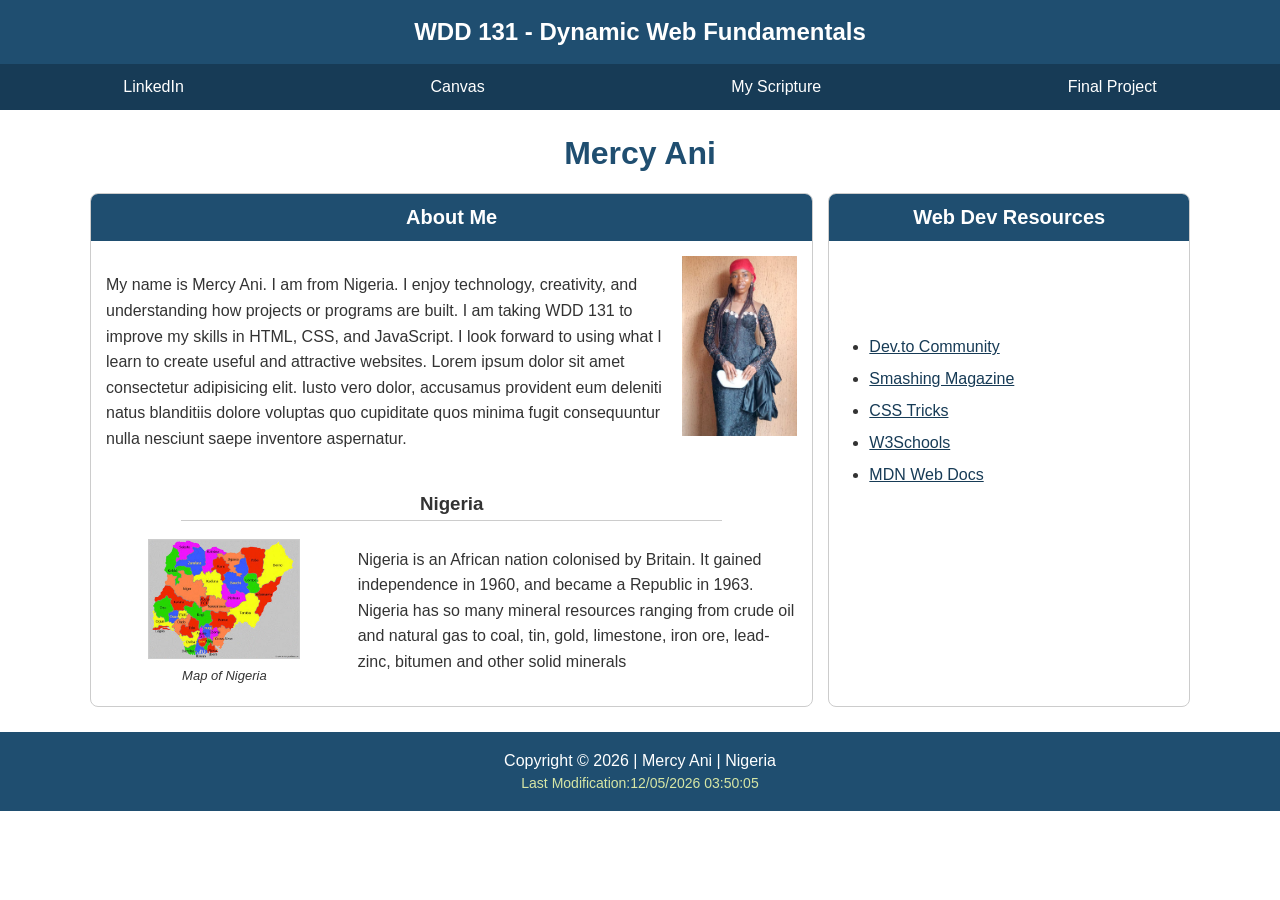
<file: index.html>
<!DOCTYPE html>
<html lang="en">
<head>
    <meta charset="UTF-8">
    <meta name="viewport" content="width=device-width, initial-scale=1.0">
    <title>WDD 131 - Dynamic Web Fundamentals - Mercy Ani</title>
    <meta name="description"
      content="Mercy Ani's WDD 131 - Dynamic Web Fundamentals. Sharing favourite scripture as a friend of Jesus Christ of Latter Days Church">
    <meta name="author" content="Mercy Ani">
    <link rel="stylesheet" href="styles/base.css">
    <script src="scripts/getdates.js" defer></script>
</head>
<body>
    <header>
<span id="course-title">WDD 131 - Dynamic Web Fundamentals</span>
<nav>
<a href="https://www.linkedin.com/" target="_blank" rel="noopener">LinkedIn</a>
<a href="https://byupw.instructure.com/" target="_blank" rel="noopener">Canvas</a>
<a href="https://www.churchofjesuschrist.org/study/scriptures/bofm/1-ne/3?lang=eng&id=p7#p7" target="_blank" rel="noopener">My Scripture</a>
<a href="final-project/">Final Project</a>
</nav>
    </header>
    <body>
<main>
        <h1>Mercy Ani</h1>
        <div class="content">
            <section class="card about">
                <h2>About Me</h2>
                <div class="about-me">
                    <img class="profile" src="images/profile.jpg" alt="Mercy Ani's photo">
                    <p>My name is Mercy Ani. I am from Nigeria. I enjoy technology, creativity, and understanding how projects or programs are built. I am taking WDD 131 to improve my skills in HTML, CSS, and JavaScript. I look forward to using what I learn to create useful and attractive websites.
                        Lorem ipsum dolor sit amet consectetur adipisicing elit. Iusto vero dolor, accusamus provident eum deleniti natus blanditiis dolore voluptas quo cupiditate quos minima fugit consequuntur nulla nesciunt saepe inventore aspernatur.</p>
                </div>

                <h3>Nigeria</h3>
                <div class="country">
                    <figure>
                        <img src="images/nigeria-map.jpg" alt="Map of Nigeria">
                        <figcaption>Map of Nigeria</figcaption>
                    </figure>
                   <p>Nigeria is an African nation colonised by Britain. It gained independence in 1960,
                and became a Republic in 1963. Nigeria has so many mineral resources ranging from
                crude oil and natural gas to coal, tin, gold, limestone, iron ore, lead-zinc,
                bitumen and other solid minerals </p>
                </div>
            </section>

            <section class="card resources">
                <h2>Web Dev Resources</h2>
                <ul>
                    <li><a href="https://dev.to/" target="_blank" rel="noopener">Dev.to Community</a></li>
                    <li><a href="https://www.smashingmagazine.com/" target="_blank" rel="noopener">Smashing Magazine</a></li>
                    <li><a href="https://css-tricks.com/" target="_blank" rel="noopener">CSS Tricks</a></li>
                    <li><a href="https://www.w3schools.com/" target="_blank" rel="noopener">W3Schools</a></li>
                    <li><a href="https://developer.mozilla.org/" target="_blank" rel="noopener">MDN Web Docs</a></li>
                </ul>
            </section>
        </div>
    </main>
    </body>
    <footer>
        <p>Copyright &copy; <span id="currentyear"></span> | Mercy Ani | Nigeria</p>
        <p id="lastModified"></p>
    </footer>
    
</body>
</html>
</file>
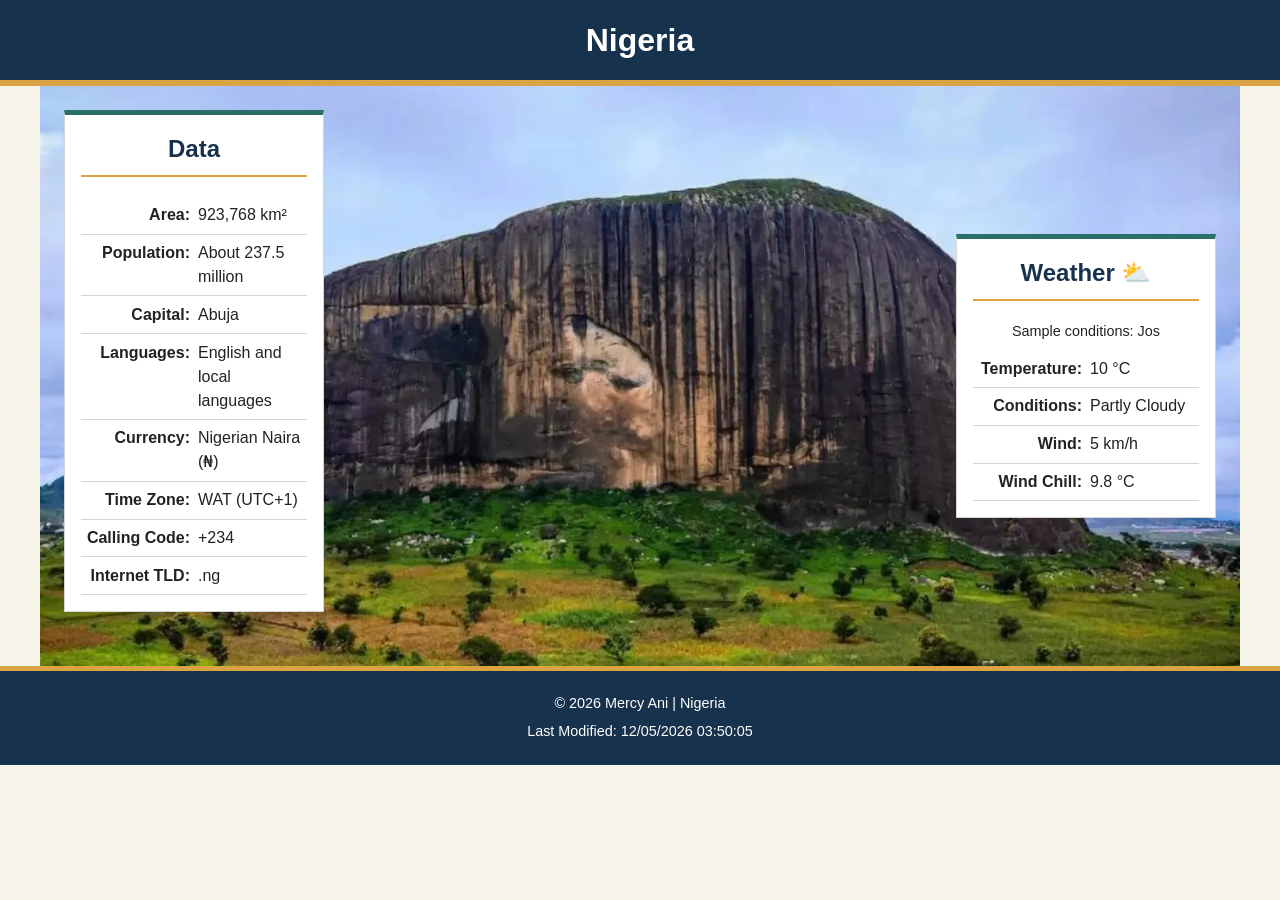
<file: place.html>
<!DOCTYPE html>
<html lang="en">
<head>
    <meta charset="UTF-8">
    <meta name="viewport" content="width=device-width, initial-scale=1.0">
    <title>WDD131 - Country Page</title>
    <meta name="description" content="Discover Nigeria, including its location, population, capital, language, currency, and weather.">
    <meta name="author" content="Mercy Ani">
    <link rel="stylesheet" href="styles/place.css">
    <script src="scripts/place.js" defer></script>
</head>

<body>
    <header>
        <h1>Nigeria</h1>
    </header>

    <main>
        <div class="place-layout">

            <div class="hero">
                <picture>
                    <source
                        srcset="images/nigeria-large.webp"
                        media="(min-width: 1000px)">

                    <source
                        srcset="images/nigeria-medium.webp"
                        media="(min-width: 600px)">

                    <img
                        src="images/nigeria-small.webp"
                        alt="Nigeria"
                        width="500"
                        height="250">
                </picture>
            </div>

            <section class="data">
                <h2>Data</h2>

                <dl>
                    <div>
                        <dt>Area:</dt>
                        <dd>923,768 km²</dd>
                    </div>

                    <div>
                        <dt>Population:</dt>
                        <dd>About 237.5 million</dd>
                    </div>

                    <div>
                        <dt>Capital:</dt>
                        <dd>Abuja</dd>
                    </div>

                    <div>
                        <dt>Languages:</dt>
                        <dd>English and local languages</dd>
                    </div>

                    <div>
                        <dt>Currency:</dt>
                        <dd>Nigerian Naira (₦)</dd>
                    </div>

                    <div>
                        <dt>Time Zone:</dt>
                        <dd>WAT (UTC+1)</dd>
                    </div>

                    <div>
                        <dt>Calling Code:</dt>
                        <dd>+234</dd>
                    </div>

                    <div>
                        <dt>Internet TLD:</dt>
                        <dd>.ng</dd>
                    </div>
                </dl>
            </section>

            <section class="weather">
                <h2>Weather</h2>

                <p class="weather-location">Sample conditions: Jos</p>

                <img
                    class="weather-icon"
                    src="images/weather.svg"
                    alt="Partly cloudy">

                <dl>
                    <div>
                        <dt>Temperature:</dt>
                        <dd>10 °C</dd>
                    </div>

                    <div>
                        <dt>Conditions:</dt>
                        <dd>Partly Cloudy</dd>
                    </div>

                    <div>
                        <dt>Wind:</dt>
                        <dd>5 km/h</dd>
                    </div>

                    <div>
                        <dt>Wind Chill:</dt>
                        <dd id="windchill">N/A</dd>
                    </div>
                </dl>
            </section>

        </div>
    </main>

    <footer>
        <p>&copy; <span id="currentyear"></span> Mercy Ani | Nigeria</p>
        <p>Last Modified: <span id="lastmodified"></span></p>
    </footer>
</body>
</html>
</file>
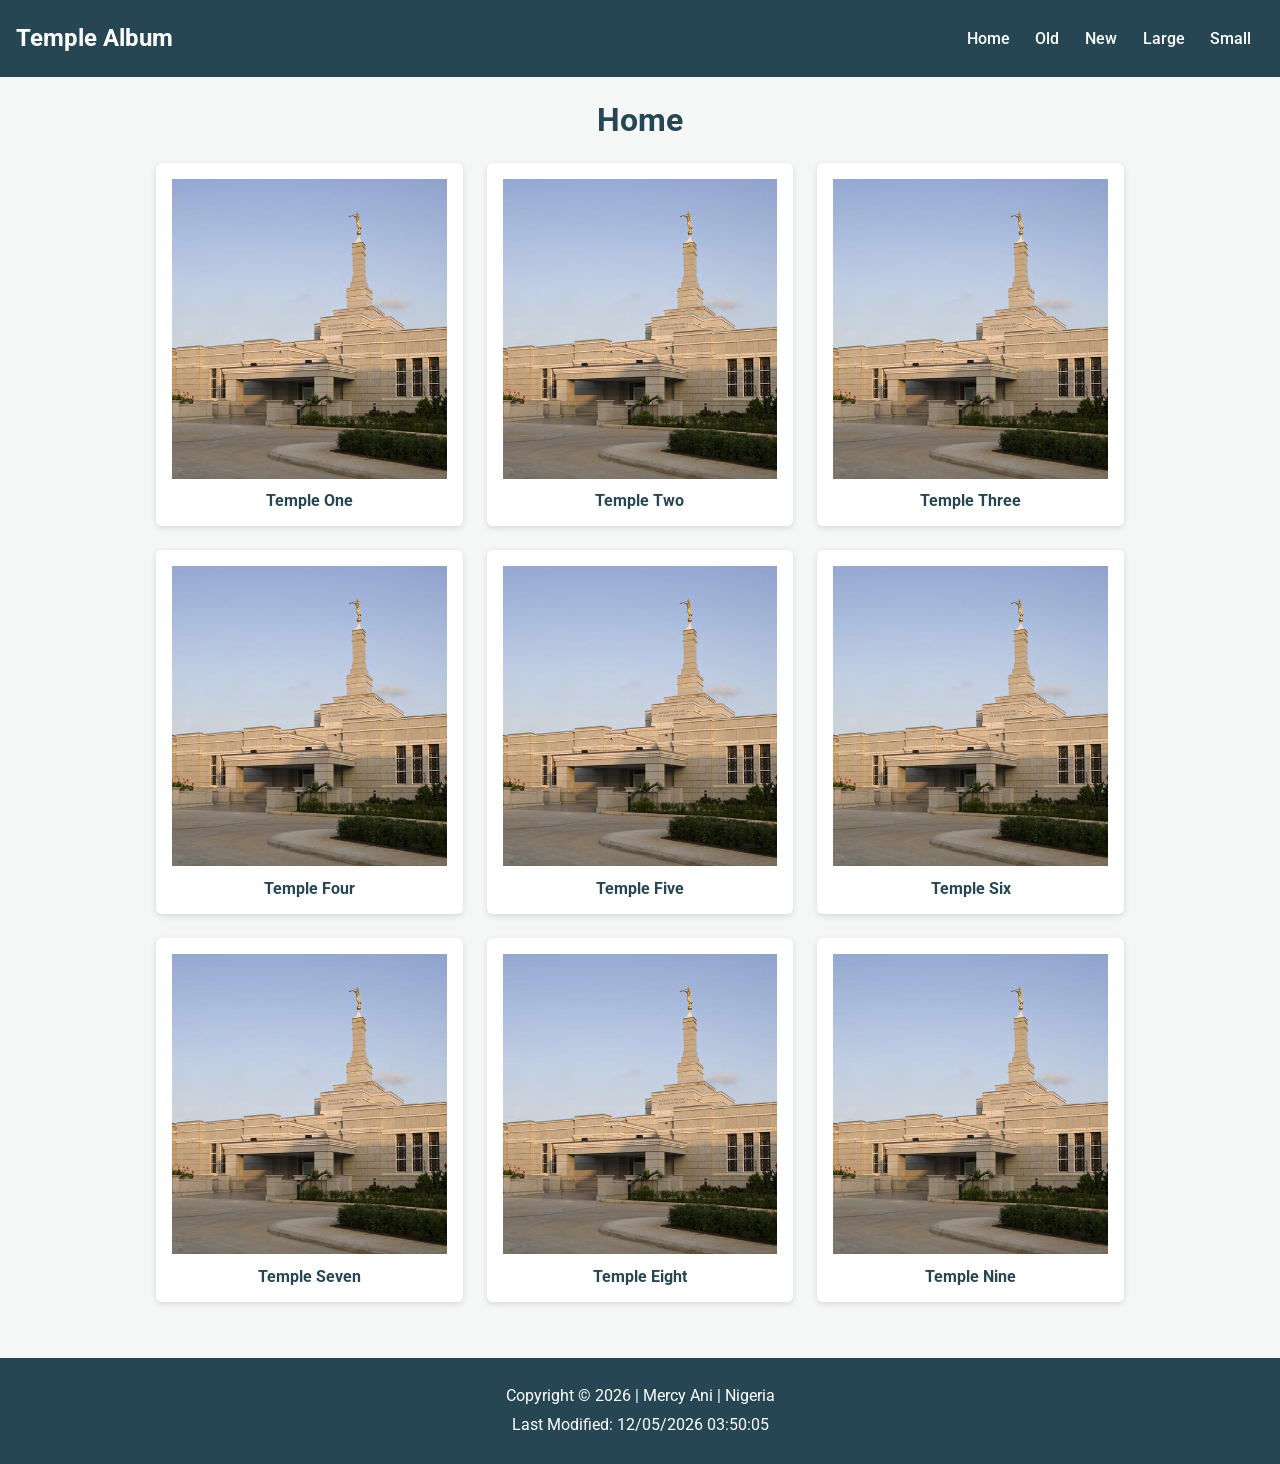
<file: temples.html>
<!DOCTYPE html>
<html lang="en">
<head>
    <meta charset="UTF-8">
    <meta name="viewport" content="width=device-width, initial-scale=1.0">
    <title>WDD 131 -Picture Album</title>
    <meta name="description" content="A collection of beautiful temples of the Church of Jesus Christ of Latter-day Saints.">
    <meta name="author" content="Mercy Ani">
    <link rel="preconnect" href="https://fonts.googleapis.com">
    <link rel="preconnect" href="https://fonts.gstatic.com" crossorigin>
    <link href="https://fonts.googleapis.com/css2?family=Roboto:ital,wght@0,100..900;1,100..900&display=swap" rel="stylesheet">
    <link rel="stylesheet" href="styles/temples.css">
    <link rel="stylesheet" href="styles/temples-large.css">
    <script src="scripts/temples.js" defer></script>
</head>
<body>
 <header>
        <div class="header-content">
            <p class="site-name">Temple Album</p>

            <button id="menu" aria-label="Open navigation menu" aria-expanded="false"></button>

            <nav>
                <ul class="navigation">
                    <li><a href="temples.html" class="active">Home</a></li>
                    <li><a href="#">Old</a></li>
                    <li><a href="#">New</a></li>
                    <li><a href="#">Large</a></li>
                    <li><a href="#">Small</a></li>
                </ul>
            </nav>
        </div>
    </header>

    <main>
        <h1>Home</h1>

        <div class="temple-grid">
            <figure>
                <img src="images/aba-temple.jpg" alt="Aba Nigeria Temple" loading="lazy">
                <figcaption>Temple One</figcaption>
            </figure>

            <figure>
                <img src="images/aba-temple.jpg" alt="Aba Nigeria Temple" loading="lazy">
                <figcaption>Temple Two</figcaption>
            </figure>

           <figure>
                <img src="images/aba-temple.jpg" alt="Aba Nigeria Temple" loading="lazy">
                <figcaption>Temple Three</figcaption>
            </figure>

           <figure>
                <img src="images/aba-temple.jpg" alt="Aba Nigeria Temple" loading="lazy">
                <figcaption>Temple Four</figcaption>
            </figure>

            <figure>
               <img src="images/aba-temple.jpg" alt="Aba Nigeria Temple" loading="lazy">
                <figcaption>Temple Five</figcaption>
            </figure>

            <figure>
                <img src="images/aba-temple.jpg" alt="Aba Nigeria Temple" loading="lazy">
                <figcaption>Temple Six</figcaption>
            </figure>

            <figure>
                <img src="images/aba-temple.jpg" alt="Aba Nigeria Temple" loading="lazy">
                <figcaption>Temple Seven</figcaption>
            </figure>

            <figure>
                <img src="images/aba-temple.jpg" alt="Aba Nigeria Temple" loading="lazy">
                <figcaption>Temple Eight</figcaption>
            </figure>

            <figure>
                <img src="images/aba-temple.jpg" alt="Aba Nigeria Temple" loading="lazy">
                <figcaption>Temple Nine</figcaption>
            </figure>
        </div>
    </main>

    
    <footer>
        <p>Copyright &copy; <span id="currentyear"></span> | Mercy Ani | Nigeria</p>
        <p id="lastModified"></p>
    </footer>
</body>
</html>
</file>
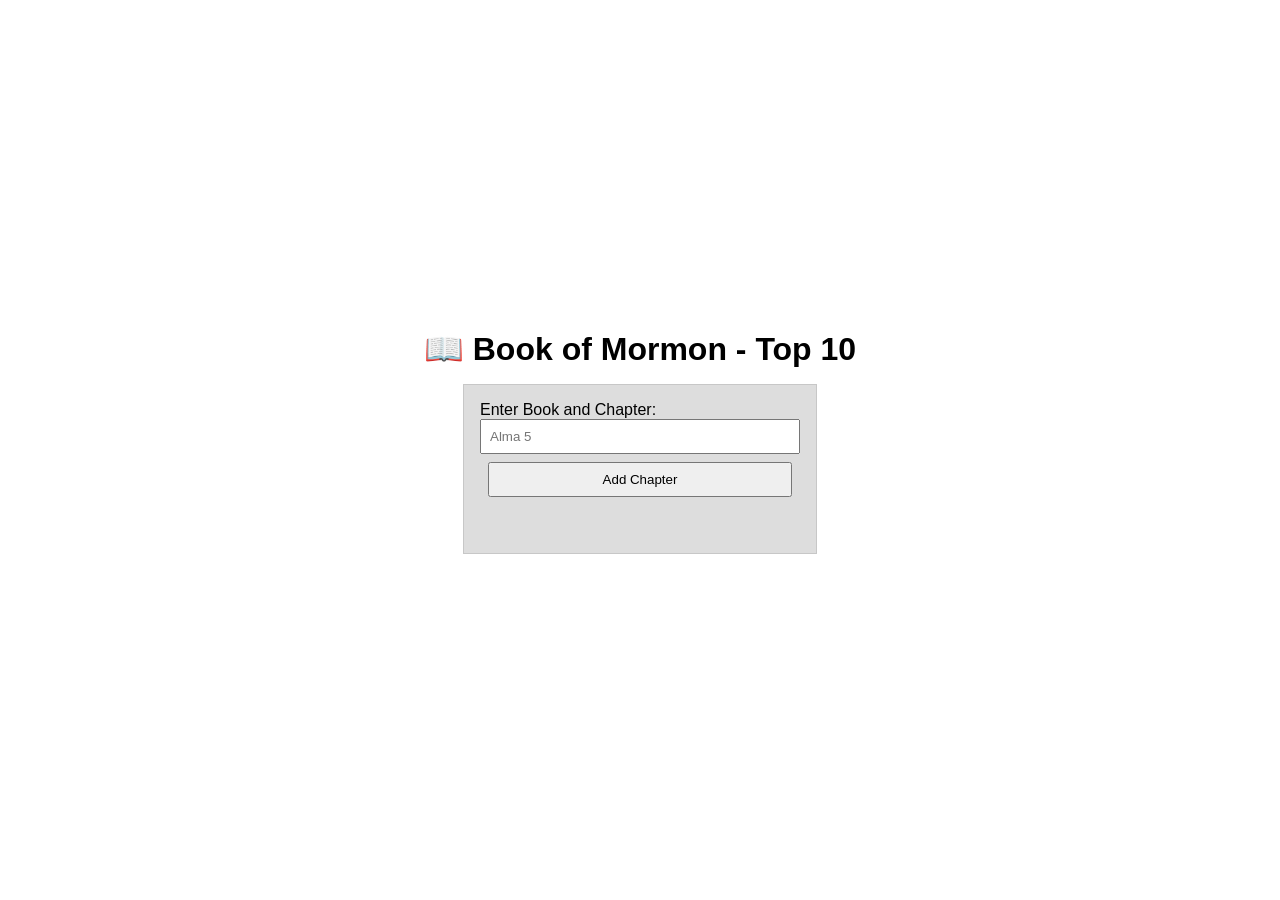
<file: week02/bom.html>
<!DOCTYPE html>
<html lang="en">
<head>
    <meta charset="UTF-8">
    <meta name="viewport" content="width=device-width, initial-scale=1.0">
    <title>Book of Mormon Application</title>
    <meta name="description" content="Manipulation of Dom of the Book of Mormon application learning activity">
    <meta name="author" content="Mercy Ani">
    <link rel="stylesheet" href="styles/bom.css">
    <script src="scripts/bom.js" defer></script>
</head>
<body>
    <h1>📖 Book of Mormon - Top 10</h1>
<main>
	<label for="favchap">Enter Book and Chapter: </label>
	<input type="text" id="favchap" placeholder="Alma 5">
	<button type="submit">Add Chapter</button>
	<ul id="list"></ul>
</main>
</body>
</html>
</file>
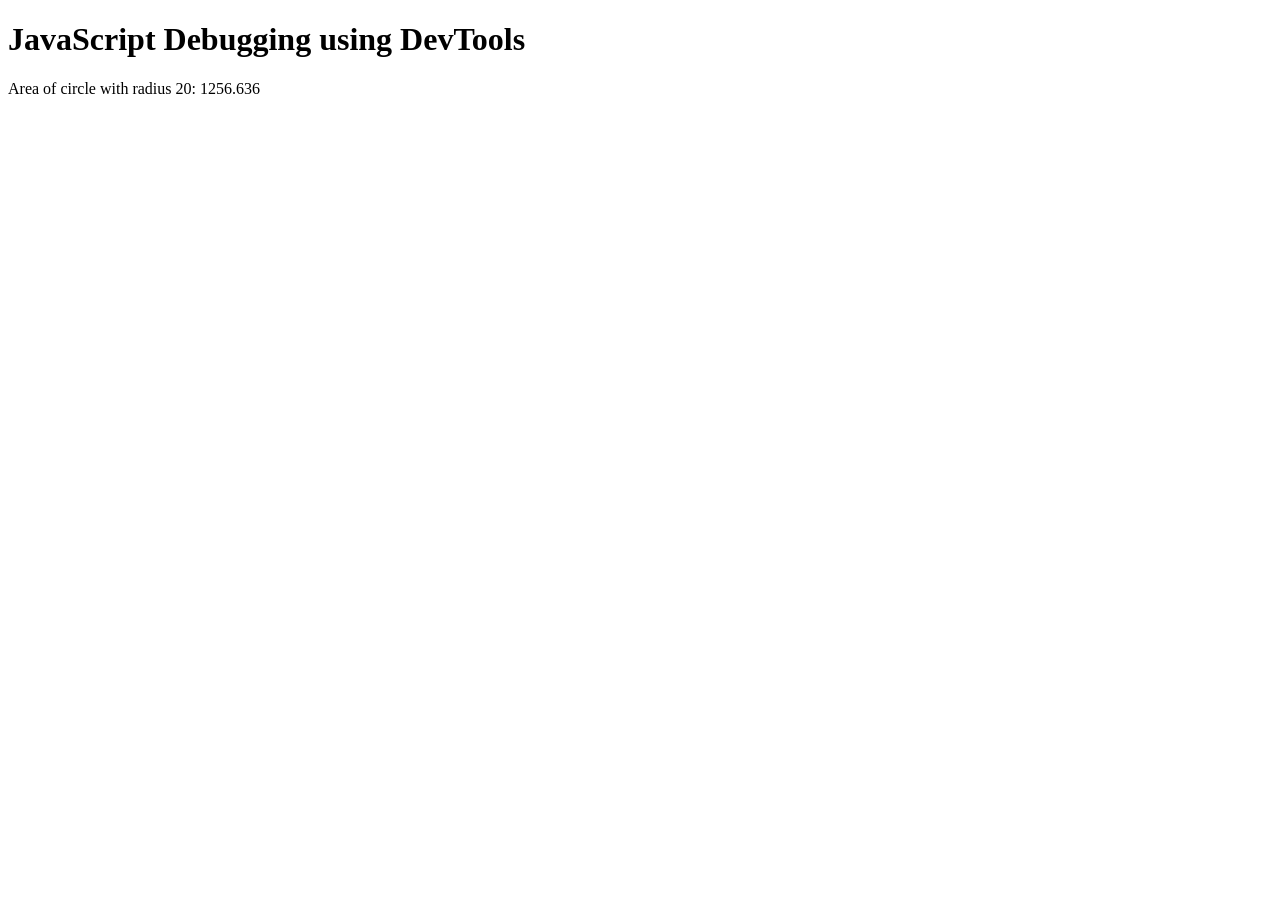
<file: week02/debugging.html>
<!DOCTYPE html>
<html lang="en">
<head>
    <meta charset="UTF-8">
    <meta name="viewport" content="width=device-width, initial-scale=1.0">
    <title>Javascript Debugging</title>
    <meta name="description" content="Finding and fixing JavaScript errors">
    <meta name="author" content="Mercy Ani">
    <script src="scripts/debugging.js" defer></script>
    
</head>
<body>
    <h1>JavaScript Debugging using DevTools</h1>
<p>Area of circle with radius <span id="radius"></span>: <span id="area"></span></p>
</body>
</html>
</file>
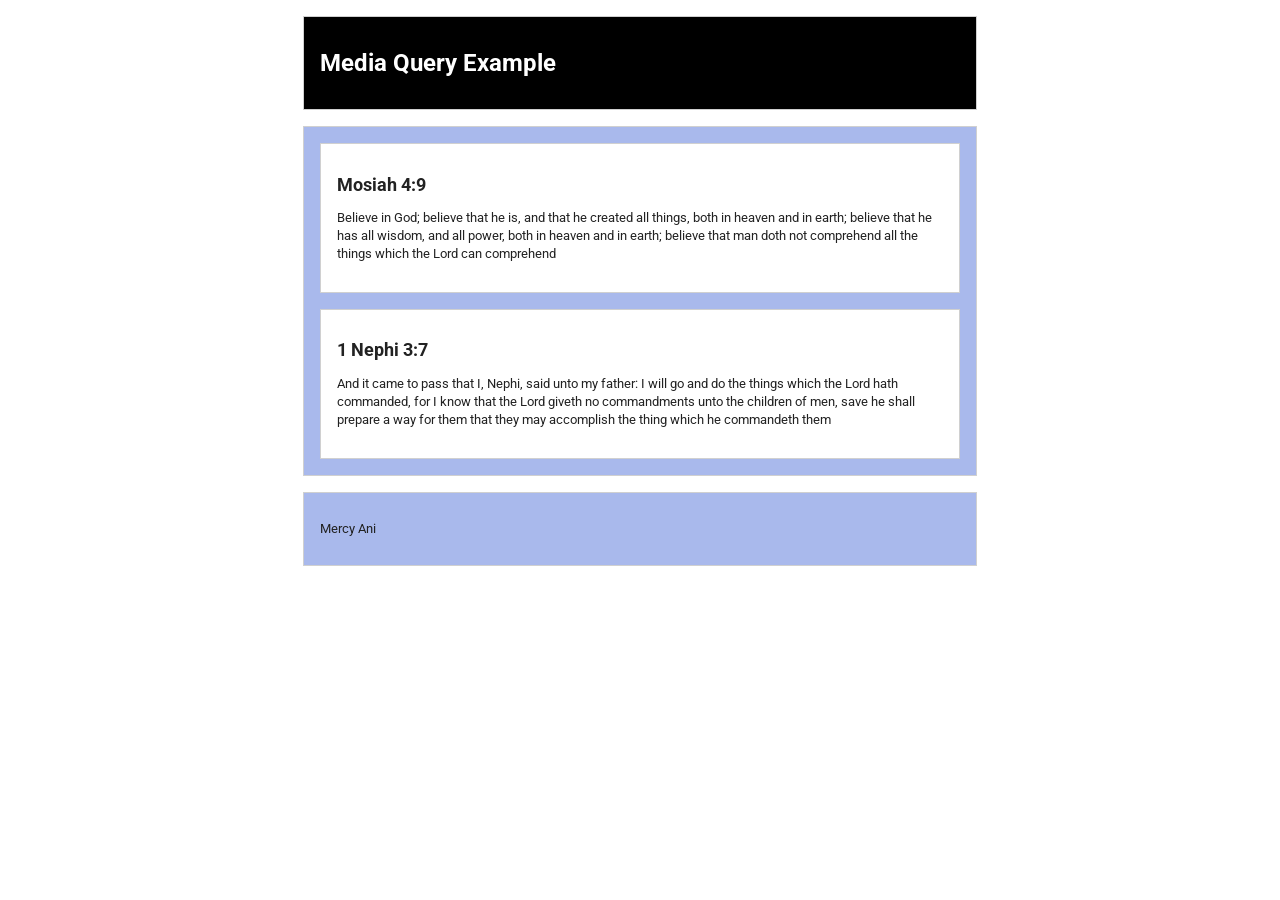
<file: week02/media-query.html>
<!DOCTYPE html>
<html lang="en">
<head>
    <meta charset="UTF-8">
    <meta name="viewport" content="width=device-width, initial-scale=1.0">
    <title>WDD 131 - Media Query Example</title>
    <meta name="description" content="Media Query Learning Activity">
    <meta name="author" content="Mercy Ani">
    <link rel="preconnect" href="https://fonts.googleapis.com">
    <link rel="preconnect" href="https://fonts.gstatic.com" crossorigin>
    <link href="https://fonts.googleapis.com/css2?family=Roboto:ital,wght@0,100..900;1,100..900&display=swap" rel="stylesheet">
    <link rel="stylesheet" href="styles/media-query.css">
    <link rel="stylesheet" href="styles/media-query-large.css">
    <script src="scripts/script.js" defer></script>
</head>
<body>
    <header>
        <h1>Media Query Example</h1>
    </header>
    <main>
        <section>
            <h2>Mosiah 4:9</h2>
            <p>Believe in God; believe that he is, and that he created all things, both in heaven and in earth; believe that he has all wisdom, and all power, both in heaven and in earth; believe that man doth not comprehend all the things which the Lord can comprehend</p>
        </section>
        <section>
            <h2>1 Nephi 3:7</h2>
          <p>And it came to pass that I, Nephi, said unto my father: I will go and do the things which the Lord hath commanded, for I know that the Lord giveth no commandments unto the children of men, save he shall prepare a way for them that they may accomplish the thing which he commandeth them</p>
        </section>
    </main>
    <footer>
        <p> Mercy Ani</p>
    </footer>
</body>
</html>
</file>
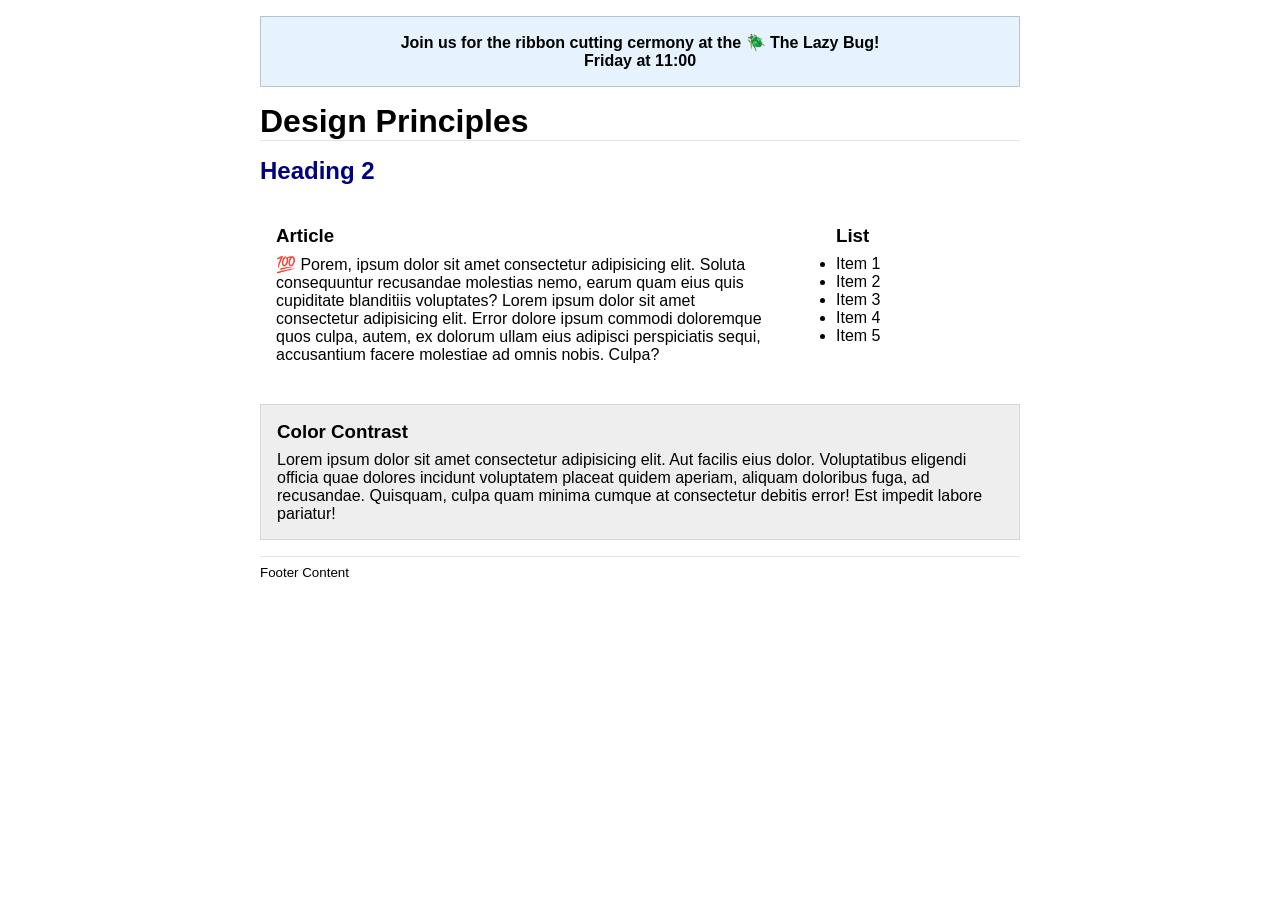
<file: week03/design.html>
<!DOCTYPE html>
<html lang="en">
<head>
    <meta charset="UTF-8">
    <meta name="viewport" content="width=device-width, initial-scale=1.0">
    <title>WDD131 - DESIGN PRINCIPLES</title>
    <meta name="description" content="Design of webpage that aligns with Design principles such as alignment, contrast, visual hierarchy and consistency.">
    <meta name="author" content="Mercy Ani">
    <link rel="stylesheet" href="styles/design.css">
</head>
<body>
    <header>
	<div class="banner">Join us for the ribbon cutting cermony at the 🪲 The Lazy Bug!<br>Friday at 11:00</div>
	<h1>Design Principles</h1>
</header>
<main>
	<h2>Heading 2</h2>
	<section>
		<h3>Article</h3>
		<article>
			<p>💯 Porem, ipsum dolor sit amet consectetur adipisicing elit. Soluta consequuntur recusandae molestias nemo, earum quam eius quis cupiditate blanditiis voluptates? Lorem ipsum dolor sit amet consectetur adipisicing elit. Error dolore ipsum commodi doloremque quos culpa, autem, ex dolorum ullam eius adipisci perspiciatis sequi, accusantium facere molestiae ad omnis nobis. Culpa?</p>
		</article>
	</section>
	<section>
		<h3>List</h3>
		<ul>
			<li>Item 1</li>
			<li>Item 2</li>
			<li>Item 3</li>
			<li>Item 4</li>
			<li>Item 5</li>
		</ul>
	</section>
	<div class="callout">
		<h3>Color Contrast</h3>
		<p>Lorem ipsum dolor sit amet consectetur adipisicing elit. Aut facilis eius dolor. Voluptatibus eligendi officia quae dolores incidunt voluptatem placeat quidem aperiam, aliquam doloribus fuga, ad recusandae. Quisquam, culpa quam minima cumque at consectetur debitis error! Est impedit labore pariatur!</p>
	</div>
</main>
<footer>
	Footer Content
</footer>
</body>
</html>
</file>
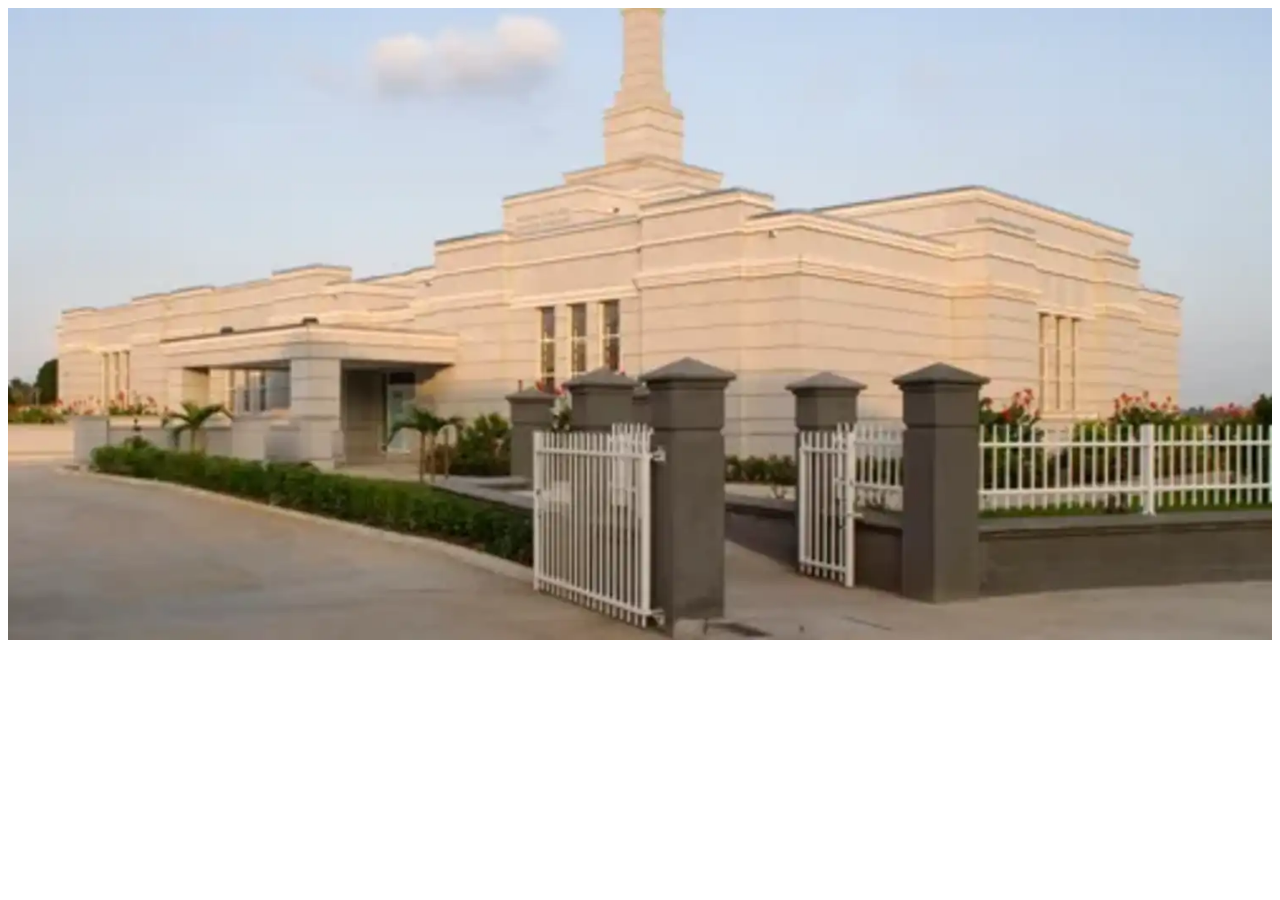
<file: week03/responsive-images.html>
<!DOCTYPE html>
<html lang="en">
<head>
    <meta charset="UTF-8">
    <meta name="viewport" content="width=device-width, initial-scale=1.0">
    <title>Responsive Images</title>
    <meta name="description" content="A webpage demonstrating responsive images using HTML and CSS.">
    <meta name="author" content="Mercy Ani">
    <link rel="stylesheet" href="styles/responsive-images.css">
</head>
<body>
    <main>
        <div class="hero">
  <picture>
    <source srcset="images/hero-large.webp" media="(min-width: 1000px)">
    <source srcset="images/hero-medium.webp" media="(min-width: 500px)">
    <img src="images/hero-small.webp" alt="Aba-Nigeria-Temple" width="500" height="250">
  </picture>
</div>
    </main>
</body>
</html>
</file>
<file: styles/base.css>
body {
    font-family: "Roboto", Arial, sans-serif;
    margin: 0;
    color: #333333;
    background-color: #ffffff;
}

header {
    background-color: #1f4e70;
    color: white;
}

#course-title {
    display: block;
    padding: 18px;
    text-align: center;
    font-size: 24px;
    font-weight: bold;
}

nav {
    display: flex;
    justify-content: space-around;
    background-color: #173b56;
}

nav a {
    color: white;
    padding: 14px;
    text-decoration: none;
}

nav a:hover {
    color: #ffffff;
    background-color: #347da5;
    text-decoration: underline;
}

main {
    max-width: 1100px;
    margin: 25px auto;
    padding: 0 15px;
}

h1 {
    color: #1f4e70;
    text-align: center;
}

.content {
    display: grid;
    grid-template-columns: 2fr 1fr;
    gap: 15px;
}

.card {
    border: 1px solid #cccccc;
    border-radius: 8px;
    overflow: hidden;
}

.card h2 {
    margin: 0;
    padding: 12px;
    color: white;
    background-color: #1f4e70;
    text-align: center;
    font-size: 20px;
}

.about-me {
    padding: 15px;
    min-height: 145px;
}

.about-me p {
    line-height: 1.6;
}

.profile {
    float: right;
    width: 115px;
    height: 180px;
    object-fit: cover;
    margin: 0 0 12px 18px;
}

.about h3 {
    clear: both;
    width: 75%;
    margin: 10px auto;
    padding-bottom: 5px;
    text-align: center;
    border-bottom: 1px solid #cccccc;
}

.country {
    display: flex;
    align-items: center;
    padding: 0 15px 15px;
    gap: 15px;
}

.country figure {
    width: 35%;
    margin: 0;
    text-align: center;
}

.country img {
    width: 100%;
    max-width: 150px;
    border: 1px solid #cccccc;
}

.country figcaption {
    margin-top: 5px;
    font-size: 13px;
    font-style: italic;
}

.country p {
    width: 65%;
    line-height: 1.6;
}

.resources ul {
    margin-top: 90px;
    padding: 0 25px 25px 40px;
    line-height: 2;
}

.resources a {
    color: #173b56;
}

footer {
    padding: 15px;
    color: white;
    background-color: #1f4e70;
    text-align: center;
}

footer p {
    margin: 5px;
}

#lastModified {
    color: #d7e6a5;
    font-size: 14px;
}

@media screen and (max-width: 700px) {
    nav {
        flex-wrap: wrap;
    }

    nav a {
        text-align: center;
        flex: 1 1 40%;
    }

    .content {
        grid-template-columns: 1fr;
    }

    .resources ul {
        margin-top: 20px;
    }
}
</file>
<file: styles/place.css>
:root {
    --primary-color: #17324D;
    --secondary-color: #2A6F6A;
    --accent-color: #D9A441;
    --background-color: #F7F4EA;
    --card-color: #FFFFFF;
    --text-color: #222222;
    --border-color: #D5D5D5;
}

* {
    box-sizing: border-box;
}

body {
    margin: 0;
    font-family: Arial, sans-serif;
    color: var(--text-color);
    background-color: var(--background-color);
    line-height: 1.5;
}

header {
    background-color: var(--primary-color);
    color: var(--card-color);
    text-align: center;
    padding: 1rem;
    border-bottom: 6px solid var(--accent-color);
}

header h1 {
    margin: 0;
    font-size: 2rem;
}

.place-layout {
    display: grid;
    grid-template-columns: 1fr;
    grid-template-areas:
        "hero"
        "data"
        "weather";
    max-width: 1200px;
    margin: 0 auto;
}

.hero {
    grid-area: hero;
    width: 100%;
}

.hero picture {
    display: block;
}

.hero img {
    display: block;
    width: 100%;
    height: auto;
}

.data {
    grid-area: data;
}

.weather {
    grid-area: weather;
}

.data,
.weather {
    background-color: var(--card-color);
    padding: 1rem;
    margin: 1rem;
    border: 1px solid var(--border-color);
    border-top: 5px solid var(--secondary-color);
}

.data h2,
.weather h2 {
    margin-top: 0;
    text-align: center;
    color: var(--primary-color);
    padding-bottom: 0.5rem;
    border-bottom: 2px solid var(--accent-color);
}


.weather-location {
    text-align: center;
    margin: 0.5rem 0;
    font-size: 0.9rem;
}

dl {
    margin: 0;
}

dl div {
    display: grid;
    grid-template-columns: 1fr 1fr;
    gap: 0.5rem;
    padding: 0.4rem 0;
    border-bottom: 1px solid var(--border-color);
}

dt {
    font-weight: bold;
    text-align: right;
}

dd {
    margin: 0;
}

.weather-icon {
    display: block;
    width: 80px;
    height: 80px;
    margin: 1rem auto;
}

footer {
    background-color: var(--primary-color);
    color: var(--card-color);
    text-align: center;
    padding: 1rem;
    font-size: 0.9rem;
    border-top: 5px solid var(--accent-color);
}

footer p {
    margin: 0.4rem;
}



@media screen and (min-width: 800px) {

    .place-layout {
        grid-template-columns: 1fr 1fr;
        grid-template-areas:
            "hero hero";
    }

    .hero {
        grid-area: hero;
    }

    .hero img {
        width: 100%;
        height: 580px;
        object-fit: cover;
    }

    .data,
    .weather {
        grid-area: hero;
        align-self: start;
        width: 260px;
        margin: 1.5rem;
        background-color: var(--card-color);
    }

    .data {
        justify-self: start;
    }

    .weather {
        justify-self: end;
        align-self: center;
    }


    .weather-icon {
        display: none;
    }


    .weather h2::after {
        content: " ⛅";
    }

}
</file>
<file: styles/temples.css>
:root {
    --primary-color: #264653;
    --secondary-color: #2a9d8f;
    --accent-color: #e9c46a;
    --background-color: #f4f7f5;
    --text-color: #263238;
    --white-color: #ffffff;
    --shadow-color: #0000001f;
}

* {
    margin: 0;
    padding: 0;
    box-sizing: border-box;
}

body {
    font-family: 'Roboto', Arial, sans-serif;
    background-color: var(--background-color);
    color: var(--text-color);
}

header {
    background-color: var(--primary-color);
    color: var(--white-color);
    padding: 1rem;
}

.header-content {
    display: flex;
    flex-direction: column;
    gap: 1rem;
    position: relative;
    align-items: flex-start;
}

.site-name {
    font-size: 1.5rem;
    font-weight: 700;
}

#menu {
    position: absolute;
    top: 0;
    right: 0;
    font-size: 1.8rem;
    border: none;
    background: none;
    color: var(--white-color);
    cursor: pointer;
}

#menu::before {
    content: "☰";
}

#menu.open::before {
    content: "✖";
}

nav {
    display: flex;
}

.navigation {
    display: flex;
    flex-direction: column;
    list-style: none;
    background-color: var(--primary-color);
}

.navigation a {
    display: none;
    color: var(--white-color);
    text-decoration: none;
    text-align: center;
    padding: 0.8rem;
    font-weight: 500;
}

.navigation a:hover,
.navigation a:focus {
    background-color: var(--accent-color);
    color: var(--primary-color);
}

.navigation.open a {
    display: block;
}

main {
    max-width: 1000px;
    margin: 0 auto;
    padding: 1.5rem 1rem;
}

h1 {
    text-align: center;
    margin-bottom: 1.5rem;
    color: var(--primary-color);
}

.temple-grid {
    display: grid;
    grid-template-columns: 1fr;
    gap: 1.5rem;
}

figure {
    background-color: var(--white-color);
    padding: 1rem;
    text-align: center;
    border-radius: 6px;
    box-shadow: 0 2px 6px var(--shadow-color);
}

figure img {
    width: 100%;
    height: 300px;
    object-fit: cover;
    display: block;
    margin-bottom: 0.8rem;
}

figcaption {
    font-weight: 700;
    color: var(--primary-color);
}

footer {
    background-color: var(--primary-color);
    color: var(--white-color);
    text-align: center;
    padding: 1.5rem 1rem;
    line-height: 1.8;
    margin-top: 2rem;
}
</file>
<file: styles/temples-large.css>
@media screen and (min-width: 32rem) {

    .header-content {
        flex-direction: row;
        align-items: center;
        justify-content: space-between;
    }

    #menu {
        display: none;
    }

    .navigation {
        flex-direction: row;
        align-items: center;
    }

    .navigation a {
        display: block;
    }

    .temple-grid {
        grid-template-columns: repeat(2, 1fr);
    }

}

@media screen and (min-width: 60rem) {

    .temple-grid {
        grid-template-columns: repeat(3, 1fr);
    }

}
</file>
<file: week02/styles/bom.css>
* {
	margin: 0;
	padding: 0;
}

body {
	height: 100vh;
	display: flex;
	flex-direction: column;
	align-items: center;
	justify-content: center;
	font-family: Acme, Arial, sans-serif;
}

h1 {
	font-size: 1.5rem;
}

main {
	margin: 1rem auto;
	border: 1px solid rgb(0 0 0 / 0.1);
	padding: 1rem;
	background-color: #ddd;
	display: flex;
	flex-direction: column;
}

input,
button {
	padding: 0.5rem;
}

button {
	margin: 0.5rem;
}

.delete {
	width: fit-content;
}

.input {
	display: flex;
	gap: 1rem;
}

.list {
	padding: 0.5rem;
}

ul {
	margin: 1rem;
	list-style: none;
}

li {
	display: flex;
	align-items: center;
	justify-content: space-between;
}

@media only screen and (min-width: 32.5em) {
	h1 {
		font-size: 2rem;
	}

	main {
		width: 320px;
	}
}
</file>
<file: week02/styles/media-query.css>
:root {
    --primary-color: #a9b9ec;
    --border-color: #d0d0d0;
    --background-color: #ffffff;
    --text-color: #222222;
    --font-family: "Roboto", sans-serif;
}

body {
    font-family: var(--font-family);
    color: var(--text-color);
}

header,main,footer {
    max-width: 640px;
    margin: 1rem auto;
    border: 1px solid var(--border-color);
    padding: 1rem;
    background-color: var(--primary-color);
}

main {
    display: grid;
    grid-template-columns: 1fr;
    gap: 1rem;
}

section {
    background-color: var(--background-color);
    border: 1px solid var(--border-color);
    padding: 1rem;
}

h1 {
    font-size: 1.5rem;
}

h2 {
    font-size: 1.1rem;
}

section p {
    font-size: 0.8rem;
    line-height: 1.4;
}

footer {
     text-align: left;
    font-size: 0.8rem;
}
</file>
<file: week02/styles/media-query-large.css>
:root {
    --primary-color: #a9b9ec;
    --border-color: #d0d0d0;
    --background-color: #ffffff;
    --text-color: #222222;
    --font-family: "Roboto", sans-serif;
}

body {
    font-family: var(--font-family);
    color: var(--text-color);
}

header,main,footer {
    max-width: 640px;
    margin: 1rem auto;
    border: 1px solid var(--border-color);
    padding: 1rem;
    background-color: var(--primary-color);
}

main {
    display: grid;
    grid-template-columns: 1fr;
    gap: 1rem;
}

section {
    background-color: var(--background-color);
    border: 1px solid var(--border-color);
    padding: 1rem;
}

h1 {
    font-size: 1.5rem;
}

h2 {
    font-size: 1.1rem;
}

section p {
    font-size: 0.8rem;
    line-height: 1.4;
}

footer {
    text-align: left;
    font-size: 0.8rem;
}


@media screen and (min-width: 500px){
    header{
        background-color: black;
        color:#ffffff;
    }

    main {
    display: grid;
    grid-template-columns: 1fr;
    gap: 1rem;
}
}
</file>
<file: week03/styles/design.css>
/* Universal Selector */
* {
	box-sizing: border-box;
	margin: 0;
	padding: 0;
}

/* HTML Element Selectors */
body {
	font-family: Roboto, helvetica, sans-serif;
	margin: 1rem;
}

header,
main,
footer {
	max-width: 760px;
	margin: 0 auto;
}

h1 {
	border-bottom: 1px solid rgb(0 0 0 / 0.1);
	margin: 1rem 0;
}

main {
	display: grid;
	grid-template-columns: 1fr 200px;
	grid-gap: 1.5rem;
}

section {
	padding: 1rem;
}

h2 {
	color: navy;
	grid-column: 1/3;
}

h3 {
	margin-bottom: 0.5rem;
}

footer {
	margin-top: 1rem;
	border-top: 1px solid rgb(0 0 0 / 0.1);
	padding: 0.5rem 0;
	font-size: smaller;
}

/* Class Selectors */
.banner {
	border: 1px solid rgb(0 0 0 / 0.2);
	padding: 1rem;
	background-color: rgb(230 243 254 / 1);
	font-weight: 700;
	word-break: break-word;
	text-align: center;
}

.callout {
	border: 1px solid rgb(0 0 0 / 0.1);
	color: #000;
	background-color: #eee;
	grid-column: 1/3;
	padding: 1rem;
}
</file>
<file: week03/styles/responsive-images.css>
.hero img {
  width: 100%;
  height: auto;
}
</file>
